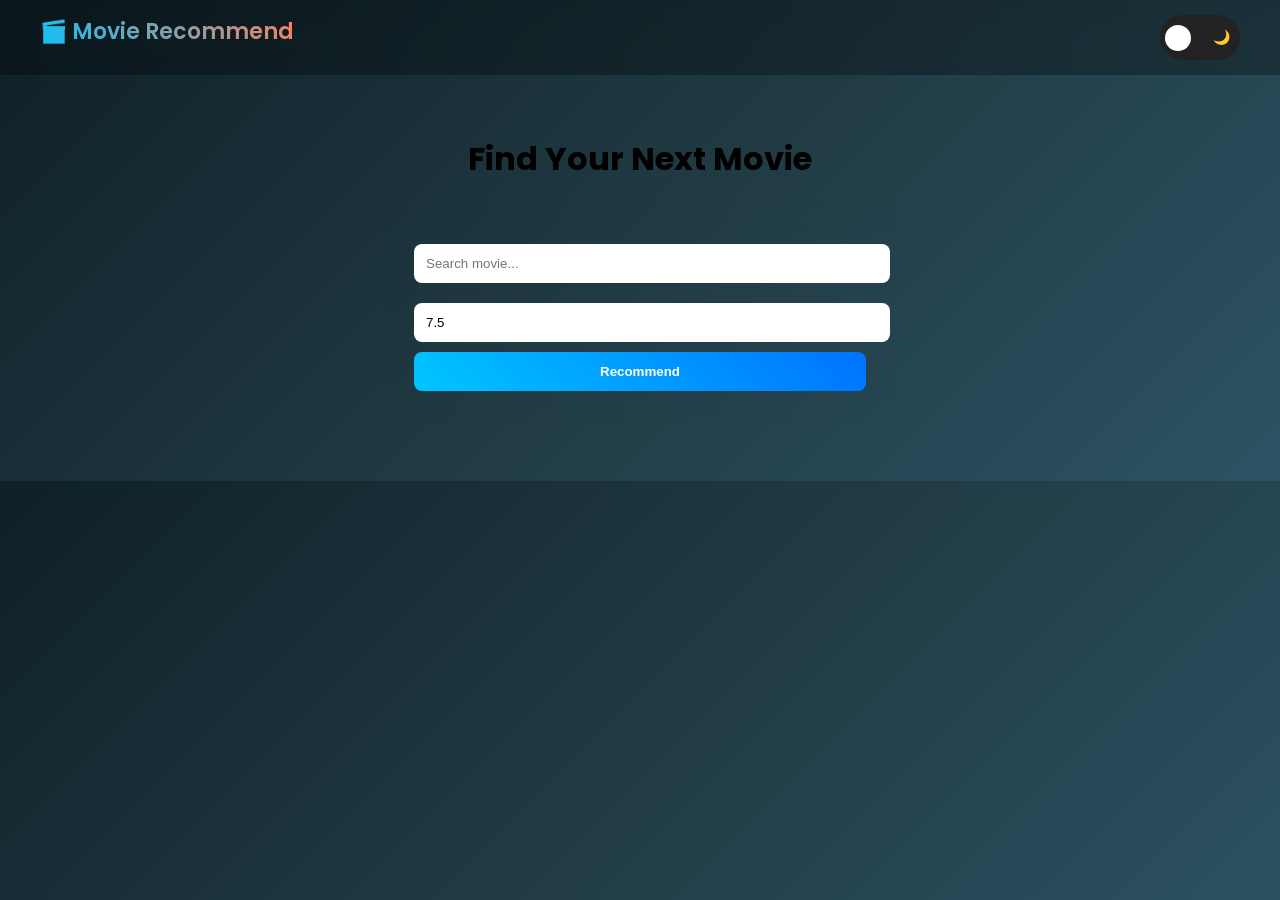
<file: templates/index.html>
<!DOCTYPE html>
<html lang="en">
<head>
<meta charset="UTF-8">
<title>🎬 Movie Recommendation</title>

<link href="https://fonts.googleapis.com/css2?family=Poppins:wght@300;400;600&display=swap" rel="stylesheet">
<link rel="stylesheet" href="/static/style.css">

</head>

<body>

<div class="navbar">
    <div class="logo">🎬 Movie Recommend</div>
   <div class="toggle-btn" onclick="toggleTheme()">
    <span class="icon sun">☀️</span>
    <span class="icon moon">🌙</span>
    <div class="circle"></div>
</div>
</div>

<div class="container">
    <h1>Find Your Next Movie</h1>

    <div class="card">
        <form onsubmit="showLoader()" action="/recommend" method="get">

            <input type="text" name="movie" placeholder="Search movie..." list="suggestions" required>

            <datalist id="suggestions">
                <option value="Inception">
                <option value="Interstellar">
                <option value="The Dark Knight">
                <option value="Titanic">
                <option value="Avatar">
            </datalist>

            <input type="number" name="min_rating" step="0.1" value="7.5">

            <button class="btn">Recommend</button>
        </form>

        <div class="spinner" id="spinner">
            <div class="loader"></div>
        </div>
    </div>
</div>

<script>
function showLoader() {
    document.getElementById("spinner").style.display = "block";
    document.querySelector(".btn").disabled = true;
}

function toggleTheme() {
    document.body.classList.toggle("light");
}
</script>
</body>
</html>
</file>
<file: static/style.css>
body {
    margin: 0;
    font-family: 'Poppins', sans-serif;
    background: linear-gradient(135deg, #0f2027, #203a43, #2c5364);
    color:  var(--text);
}


.navbar {
    display: flex;
    justify-content: space-between;
    padding: 15px 40px;
    background: rgba(0,0,0,0.3);
    backdrop-filter: blur(10px);
}

.container {
    width: 40%;
    margin: 60px auto;
    text-align: center;
}
.card {
    background: var(--card);
    backdrop-filter: blur(15px);
    padding: 30px;
    border-radius: 15px;
}


input {
    width: 100%;
    padding: 12px;
    border-radius: 8px;
    border: none;
    margin: 10px 0;
}

.btn {
    background: linear-gradient(45deg, #00c6ff, #0072ff);
    border: none;
    padding: 12px;
    width: 100%;
    color: white;
    font-weight: bold;
    border-radius: 8px;
    cursor: pointer;
    transition: 0.3s;
}

.btn:hover {
    transform: scale(1.05);
    box-shadow: 0 0 15px #00c6ff;
}

.grid {
    display: grid;
    grid-template-columns: repeat(auto-fit, minmax(200px, 1fr));
    gap: 20px;
    padding: 40px;
}

.movie-card {
     background: var(--card);
    border-radius: 15px;
    overflow: hidden;
    transition: 0.3s;
    cursor: pointer;
}

.movie-card:hover {
    transform: scale(1.08);
}

.movie-card img {
    width: 100%;
}

.movie-info {
    padding: 10px;
}

.spinner {
    display: none;
    margin-top: 20px;
}

.loader {
    border: 5px solid #f3f3f3;
    border-top: 5px solid #00c6ff;
    border-radius: 50%;
    width: 40px;
    height: 40px;
    animation: spin 1s linear infinite;
    margin: auto;
}

@keyframes spin {
    100% { transform: rotate(360deg); }
}

.title {
    text-align: center;
    margin-top: 20px;
}

.error {
    text-align: center;
    color: red;
}
body.light {
    background: #f5f5f5;
}
* {
    transition: all 0.3s ease-in-out;
}
.toggle-btn {
    width: 70px;
    height: 35px;
    background: #222;
    border-radius: 50px;
    position: relative;
    cursor: pointer;
    display: flex;
    align-items: center;
    justify-content: space-between;
    padding: 5px;
    overflow: hidden;
}

.icon {
    font-size: 14px;
    z-index: 1;
}

.sun {
    margin-left: 5px;
}

.moon {
    margin-right: 5px;
}

.circle {
    position: absolute;
    width: 26px;
    height: 26px;
    background: white;
    border-radius: 50%;
    left: 5px;
    transition: 0.3s;
    z-index: 2;
}


body.light .toggle-btn {
    background: #ddd;
}

body.light .circle {
    transform: translateX(35px);
}

.toggle-btn:hover {
    box-shadow: 0 0 12px #00c6ff;
}
.logo {
    font-size: 22px;
    font-weight: 600;
    background: linear-gradient(45deg, #00c6ff, #ff7e5f);
    -webkit-background-clip: text;
    -webkit-text-fill-color: transparent;
}
</file>
